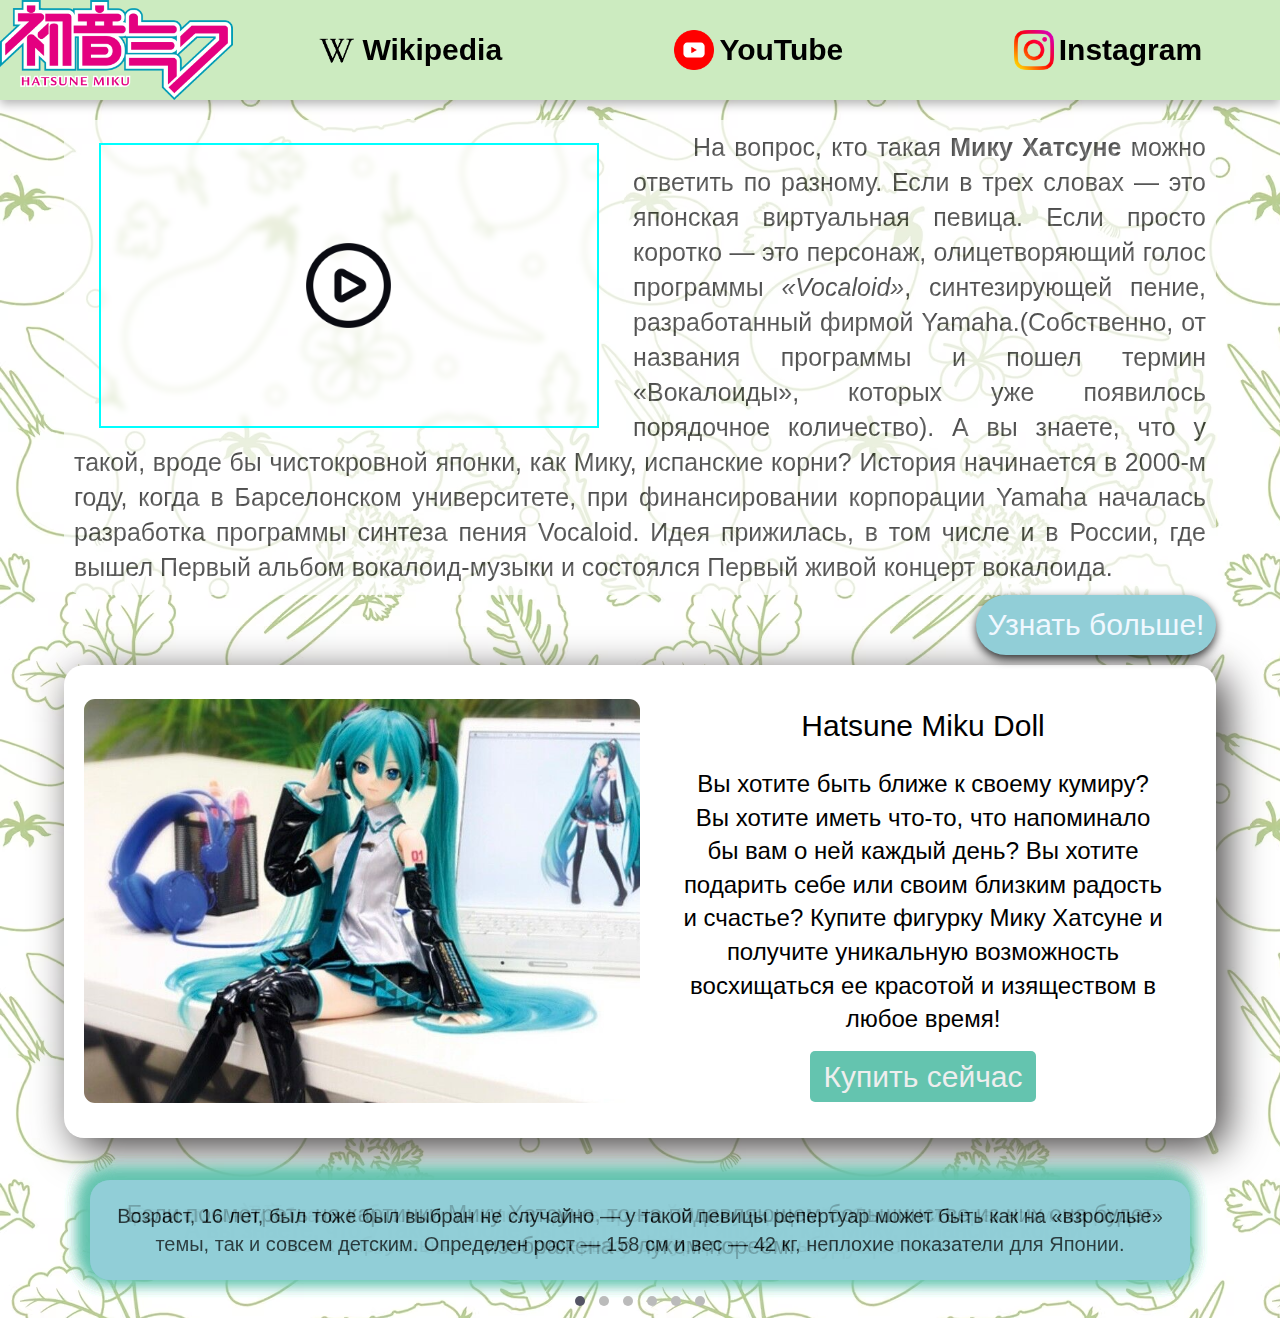
<file: task1/index.html>
<!DOCTYPE html>
<html lang="en">
<head>
    <meta charset="UTF-8">
    <meta name="viewport" content="width=device-width, initial-scale=1.0">
    <title>Хатсунизм</title>
    <link rel="stylesheet" href="css/style.css">
    <link type="image/x-icon" href="img/favicon-16x16.ico" rel="shortcut icon">
    <link type="image/x-icon" href="img/favicon-16x16.ico" rel="icon">
    <link rel="stylesheet" href="css/simple-adaptive-slider.min.css">
    <link rel="stylesheet" href="css/slider-another.css">
    <!-- Подключаем JS слайдера -->
    <script defer src="js/simple-adaptive-slider.min.js"></script>
    <script defer src="js/slider-another.js"></script>
      <script>
      document.addEventListener('DOMContentLoaded', function () {
        // инициализация слайдера
        var slider = new SimpleAdaptiveSlider('.slider', {
          autoplay: false,
          interval: 5000,
          swipe: true,
        });
      });
    </script>
    <!-- <style>
      html, body{
    background: url(img/bg.jpg);
      }
      .video{
        width: 100%;
    padding-top: 56.25%;/*16:9*/
    position: relative;
    border: 2px solid aqua;
    background: transparent url('img/play-button-icon.png') no-repeat center;
    background-size: 20%;
    backdrop-filter: blur(3px);
}
    </style> -->
</head>
<body>
    <div class="wrapper">
    <header>
      <nav class="container-logo">
        <div class="logo">
            <img src="img/Hatsune_miku_logo_v3.svg.png">
        </div>
        <div class="buttons-logo">
            <a href="https://ru.wikipedia.org/wiki/Мику_Хацунэ"><img class="high-images" src="img/wiki-button-icon.png">Wikipedia</a>
            <a href="https://www.youtube.com/@HatsuneMiku/featured"><img class="high-images" src="img/youtube-button-icon.png">YouTube</a>
            <a href="https://www.instagram.com/cfm_miku_official/"><img class="high-images" src="img/instagram-button-icon.png">Instagram</a>
        </div>
    </nav>
<!--     
        <nav>
            <div class="header-row">
                <div class="logo-container">
                    <img src="img/Hatsune_miku_logo_v3.svg.png" id="logo"></div>
                <div class="links">
                    <a class="div1-1" href="https://ru.wikipedia.org/wiki/Мику_Хацунэ">
                        <img class="high-images" src="img/wiki-button-icon.png"> Wikipedia
                    </a>
                    <a class="div1-2" href="https://www.youtube.com/@HatsuneMiku/featured">
                        <img class="high-images" src="img/youtube-button-icon.png"> YouTube
                    </a>
                    <a class="div1-3" href="https://www.instagram.com/cfm_miku_official/">
                        <img class="high-images" src="img/instagram-button-icon.png"> Instagram
                    </a>
                </div>
        </div>
        </nav> -->
    </header>

    <main>
        <article>
          
      <section class="section-0">
        <div class="upward" onclick="scrollTopTop()">
      </section>

            <section style="width: 90%; margin: 20px auto; position: relative;">

                

                <div class="container" style="position: relative;">
                    <div style=" z-index: 10;" class="video" data-src="http://www.youtube.com/embed/mco3UX9SqDA?si=ba6b_V3pkILsiHm5?autoplay=1"></div>
                </div>
                
                <div class="hightext1" style="padding: 10px; background-color: rgb(255, 255, 255); opacity: 0.7; border-radius: 20px;">
                    <p class="hightext">На вопрос, кто такая <b>Мику Хатсуне</b> можно ответить по разному.
                    Если в трех словах — это японская виртуальная певица.
                    Если просто коротко — это персонаж, олицетворяющий голос программы <em>«Vocaloid»</em>, синтезирующей пение, разработанный фирмой Yamaha.(Собственно, от названия программы и пошел термин «Вокалоиды», которых уже появилось порядочное количество). 
                    А вы знаете, что у такой, вроде бы чистокровной японки, как Мику, испанские корни? История начинается в 2000-м году, когда в Барселонском университете, при финансировании корпорации Yamaha началась разработка программы синтеза пения Vocaloid. Идея прижилась, в том числе и в России, где вышел Первый альбом вокалоид-музыки и состоялся Первый живой концерт вокалоида.
                    </div>
                    <div class="main-button">
                      <a class="special-button" href="https://mikupa.ru/hatsune_miku">Узнать больше!</a>
                    </div>
                    </p>
                    <div class="div00"></div>
                <!-- <div class="between-line"></div> -->
            </section>

            <section>
                <div class="card">
                <div class="parent">
                    <div class="div1">
                    <img class="card-img" src="img/miku-page.png">
                    </div>

                    <div class="div2">
                    <div class="minidiv2">
                    <div class="card-title">Hatsune Miku Doll</div>
                    <div class="card-sub">Вы хотите быть ближе к своему кумиру? Вы хотите иметь что-то, что напоминало бы вам о ней каждый день? Вы хотите подарить себе или своим близким радость и счастье? Купите фигурку Мику Хатсуне и получите уникальную возможность восхищаться ее красотой и изяществом в любое время!</div>
                    <div class="btn-keeper">
                    <a class="btn" href="https://www.ebay.com/itm/364198909898?hash=item54cbf257ca:g:HXMAAOSwdIpkJE0r&amdata=enc%3AAQAIAAAA8MVlpGRIDayo8SGKzNm2SryVoC5A3c5iDuKw9VLijxDZrzpGXHdM8iD8XcRauW4C4tyzUOZc4aMNKTqRDJz5s7UlFAbnCMxpOh68MsAphdNhc%2F%2BkC%2BpZkxR0egkcsxqR0RcFhpgqJzkAl1Qp1aTfGZUgim1844CyswXhw9nJDHoNAZt5uFKn2xuvoUoL%2FDtiZ3M%2BlA5nQ5Slej2wx2hksIWfnw0txaKWoHXLQp%2FvVVB0KxYmdk5bMcJo0c8tpaseWZUVsoYgGw8OBtBKWBkS5hS9j50ps3MWEhsGb7DGrQ2ANhD%2BU4Ev02lNmfXHljte2A%3D%3D%7Ctkp%3ABFBMmKnhxYhj">Купить сейчас</a>
                    </div> 
                    </div>
                    </div>
                </div>
                </div>
            </section>

        </article>
    </main>

    <footer>
        <nav>
            <!-- <div class="slider">
                <div class="slider__wrapper">
                  <div class="slider__items">
                    <div class="slider__item">
                      <div>
                        <img style="width: 100%; height: auto" src="img/photo_2023-12-08_15-09-21.jpg">
                      </div>
                    </div>
                    <div class="slider__item">
                      <div>
                        <img style="width: 100%; height: auto" src="img/photo_2023-12-08_15-09-23.jpg">
                      </div>
                    </div>
                    <div class="slider__item">
                      <div>
                        <img style="width: 100%; height: auto" src="img/photo_2023-12-08_15-09-24.jpg">
                      </div>
                    </div>
                    <div class="slider__item">
                      <div>
                        <img style="width: 100%; height: auto" src="img/photo_2023-12-08_15-09-26.jpg">
                      </div>
                    </div>
                  </div>
                </div>
                <a class="slider__control slider__control_prev" href="#" role="button" data-slide="prev"></a>
                <a class="slider__control slider__control_next" href="#" role="button" data-slide="next"></a>
              </div> -->
              <div class="sim-slider">
          <ul class="sim-slider-list">
            <li class="sim-slider-element" style="font-size: 23px;">А вы знаете, что у такой, вроде бы чистокровной японки, как Мику, испанские корни?</li>
            <li class="sim-slider-element" style="font-size: 21px;">Хироюки-сан прекрасно знал, что для успешного продвижения любой продукции, по крайней мере в Японии, нужно создать яркий образ.</li>
            <li class="sim-slider-element" style="font-size: 23px;">Фамилию 初音 можно было перевести как «первый звук» или «первое пение птицы«, с именем было еще сложнее, Мику 未来,означало «будущее».</li>
            <li class="sim-slider-element" style="font-size: 21px;">При всем многообразии вокалоидов в последнее время, Мику уверенно, с большим перевесом опережает своих виртуальных коллег, всерьез конкурируя с живыми исполнителями.</li>
            <li class="sim-slider-element" style="font-size: 23px;">Если посмотреть на картинки Мику Хатсуне, то на подавляющем большинстве из них она будет изображена с луком-пореем.</li>
            <li class="sim-slider-element" style="font-size: 20px;">Возраст, 16 лет, был тоже был выбран не случайно — у такой певицы репертуар может быть как на «взрослые» темы, так и совсем детским. Определен рост — 158 см и вес — 42 кг, неплохие показатели для Японии.</li>
          </ul>
          <div class="sim-slider-arrow-left"></div>
          <div class="sim-slider-arrow-right"></div>
          <div class="sim-slider-dots"></div>
        </div>
      <div class="empty"></div>
    </nav>
    </footer>
    </div>
    <script src="js/js.js"></script>
    <script src="js/upward.js"></script>
</body>
</html>
</file>
<file: task1/css/style.css>
*{
    padding: 0;
    margin: 0;
    box-sizing: border-box;
}
html, body{
    background: url(../img/bg.jpg);
    height: 100%;
    position: relative;
    line-height: 1.4;
    /* overflow-x: hidden; */
}
.wrapper{
    min-height: 100%;
    display: flex;
    flex-direction: column;
}
/* 
.section-0{

    position: relative;
    padding: 100px 200px;
} */

.upward{
    position: fixed;
    bottom: 900px;
    right: 5px;
    width: 70px;
    height: 70px;
    background: url(../img/arrow-up.png);
    background-size: cover;
    z-index: 44;
    cursor: pointer;
    visibility: hidden;
    opacity: 0;
    transition: 0.5s;
}
.upward.active{
    bottom: 5px;
    visibility: visible;
    opacity: 1;
}
/* стили для header */

.container-logo{
    box-shadow: 0 4px 10px rgba(0, 0, 0, .3);
    background-color: #CCEBC0;
    width: 100%;
    display: flex;
    flex-flow: row nowrap;
    height: 100px;
    justify-content: space-between;
}
.logo{
    height: inherit;
}
.logo > img{
    height: inherit;
}
.buttons-logo{
    align-items: center;
    display: flex;
    flex-direction: row;
    width: 100%;
    justify-content: space-around;
    font-size: 30px;
    font-weight: 700;
}
.buttons-logo > a{
    text-decoration: none;
    color: black;

    display: flex;
    justify-content: center;
    align-items: center;
    text-align: center;
    width: 100%;
    height: 100px;
}
.buttons-logo > a:hover{
    font-size: 35px;
}
@media screen and (max-width: 900px) {
    .container-logo{
        background-color: transparent;
        justify-content: center;
        flex-wrap: wrap;
        height: auto;
    }
    .logo{
        width: 90%;
        height: auto;
    }
    .logo > img{
        width: 100%;
        height: inherit;
    }
    .buttons-logo > a {
        height: 70px;
        background-color: #CCEBC0;
    }
}
@media screen and (max-width: 650px) {
    .buttons-logo{
        flex-direction: column;
    }
}








/* @media screen and (min-width: 1024px){
    .header-row{

        display: flex;
        background-color: #CCEBC0;
    }
    .div1-1 { grid-area: 1 / 1 / 2 / 2; padding: 0 50px;}
    .div1-2 { grid-area: 1 / 2 / 2 / 3; padding: 0 50px;}
    .div1-3 { grid-area: 1 / 3 / 2 / 4; padding: 0 50px;}
    .links{
        display: flex;
        justify-content: space-around;
        padding: 0 100px; 
    display: grid;
    grid-template-columns: repeat(3, 1fr);
    grid-template-rows: 1fr;
    grid-column-gap: 0px;
    grid-row-gap: 0px;
    }

} */



header{
    backdrop-filter: blur(3px);
}
#logo{
    width: 80%;
    height: auto;
}
/* .logo-container{
    width: 100%;
    max-width: 500px;
    margin: 0 auto;

    display: flex;
    justify-content: center;
    align-items: center; 
}*/
/* 

.links{
    background-color: #CCEBC0;
    display: flex;
    flex-wrap: wrap;
    justify-content: space-between;

    display: grid;
    grid-template-columns: repeat(3, 1fr);
    grid-template-rows: 1fr;
    grid-column-gap: 0px;
    grid-row-gap: 0px;
} */
/* .parent {
    display: grid;
    grid-template-columns: repeat(3, 1fr);
    grid-template-rows: 1fr;
    grid-column-gap: 0px;
    grid-row-gap: 0px;
    }
    
    .div1-1 { grid-area: 1 / 1 / 2 / 2; }
    .div1-2 { grid-area: 1 / 2 / 2 / 3; }
    .div1-3 { grid-area: 1 / 3 / 2 / 4; } */
/* .links > a {
    display: flex;
    flex: 1;
    
} */
/* .links > a{
    width: 100%;
    justify-content: center;
    align-items: center;
    display: flex;
    font-size: 25px;
    font-weight: 700;
    text-decoration: none;
    color: black;
} */
.high-images{
    width: 50px;
    padding: 5px;
}
/* .links > a{border: 2px solid transparent;}
.links > a:hover{
    color: #64C4AF;
    font-size: 30px;
    border: 2px solid #D9F5BE;
    cursor: url('img/miku-cursor.png'), pointer;
} */

/*  */
/*  */
/*  */


main{
    flex: 1 1 auto;
    margin-bottom: 30px;
}

p{
    font-size: 25px;
    text-indent: 60px;
    text-align: justify;
    /* background-color: rgb(229, 116, 204); */
    background-color: rgb(0, 0, 0);
    -o-background-clip: text;/*opera*/
    -moz-background-clip: text;/*mozilla*/
    -ms-background-clip: text;/*enterner explorer*/
    -webkit-background-clip: text;/*safari, chrome, opera gx...*/
    background-clip: text;
        /*фон отображается внутри текста*/
    color: transparent;
    text-shadow: 2px 2px 2px rgba(255, 255, 255, 0.3);  

}
/* .right-button{
    text-decoration: none;
    height: 20px;
    width: 60px;
    background-color: #91CED7;
    color: #D9F5BE;
} */



/*  */
/* кнопка узнать больше! */
/*  */
/*  */
article > section:first-child{
    position: relative;
}

.main-button{
    height: 60px;
    width: 240px;
    font-size: 30px;

    position: absolute;
    right: 0%;
    /* margin-top: -10px; */
}

.div00{
    padding: 25px;
}
@media screen and (max-width: 640px) {
    .main-button{
        width: 100%;
        position: static;
        display: flex;
        justify-content: center;
    }
    .div00{
        padding: 0;
    }
}
.special-button{
    box-shadow: 0 4px 10px rgba(0, 0, 0, .8);
    display: flex;
    justify-content: center;
    align-items: center;
    background-color: #91CED7;
    border-radius: 60px;
    text-decoration: none;
    color: aliceblue;
    height: inherit;
    transition: all .3s linear;
}
.special-button:hover, .special-button:focus{
    /* font-size: 21px; */
    background-color: fuchsia;
}
/*  */
/*  */
/*  */
/*  */

/* .button{
    position: absolute;
    right: 0;
    padding: 10px 7px;
    margin-top: -10px;
    margin-right: 10px;
    border-radius: 25px;
    display: flex;
    justify-content: center;
    align-items: center;
    float: right;
    border: 1px solid pink;
    background-color: #91CED7;
}
.button > a{
    font-size: 30px;
    color: #D9F5BE;
    text-decoration: none;
    width: 100%;
    height: 100%;
    transition: all 0.7s linear;
}
.button:hover > a{
    color: #ffffff;
    cursor: pointer;
    background-color: fuchsia;
} */
.between-line{
    width: 80%;
    display: flex;
    padding-top: 3px;
    background-color: aqua;
    margin: 0px auto 40px;
}


.page{
    width: 100%;
    position: relative;
    float: right;
}
.text-page{
    float: left;
}
.section2{
    justify-content: center;
    flex-wrap: wrap;
    align-items: center;
}

/* стили для видео */
.container {
    width: 100%;

    max-width: 500px; 
    margin: 2% 3% 0;
    float: left;
    display: flex;
    justify-content: center;
    align-items: center;
}
.video{
    width: 100%;
    padding-top: 56.25%;/*16:9*/
    position: relative;
    border: 2px solid aqua;
    background: transparent url('../img/play-button-icon.png') no-repeat center;
    background-size: 20%;
    backdrop-filter: blur(3px);
}
.video:hover{
    cursor: pointer;
    background-size: 25%;
}
.video iframe{
    position: absolute;
    top: 0;
    right: 0;
    bottom: 0;
    left: 0;
    width: 100%;
    height: 100%;
}
@media screen and (max-width: 640px){
    .container {
        margin: 2% auto;
        float: none;
    }
}
@media screen and (min-width: 1600px) {
    section > p {
        padding: 4% 0 0;
    }    
    .main-button{
        margin: 25px 10px ;
    }
}



.section2{
    display: flex;

}
.buy-button{
    padding: 50px 10px;
    background-color: #64C4AF;
}




body{
    font-family: 'Open Sans', sans-serif;
    background-color: #eee;
}
.card{
    background-color: #fff;
    width: 90%;
    border-radius: 20px;
    padding: 20px;
    box-shadow: 10px 10px 40px #434040;
    margin: auto;
}
.parent {
    display: grid;
    grid-template-columns: repeat(2, 1fr);
    grid-template-rows: 1fr;
    grid-column-gap: 0px;
    grid-row-gap: 0px;
    }
    
    .div1 { grid-area: 1 / 1 / 2 / 2;
        display: flex;
        align-items: center;     
    }
    .div2 { grid-area: 1 / 2 / 2 / 3;
        display: flex;
        align-items: center;
        text-align: justify;
        margin-left: 10px;
    }



@media screen and (max-width: 768px) {
    .parent {
        display: block;}}
        
.card-img{
    border-radius: 11px;
    width: 100%;
    height: auto;
}
.card-title{
    margin-top: 20px;
    font-size: 30px;
    font-weight: 500;
    text-align: center;
}
.card-sub{
    font-size: 24px;
    font-weight: 300;
    margin-top: 20px;
    text-align: center;
    padding: 0px 30px;
}
.btn{
    font-size: 30px;
    background-color: #64C4AF;
    padding: 9px 14px;
    text-decoration: none;
    color: #eee;
    border-radius: 5px;
    transition: background-color .5s linear;
}
.btn-keeper{
    margin-top: 20px;
    margin-bottom: 20px;
    text-align: center;
}
.btn:hover{
    background-color: fuchsia;
}

/* 
 */
body {
   margin: 0;
   font-family: -apple-system, BlinkMacSystemFont, 'Segoe UI', Roboto, 'Helvetica Neue', Arial,
   sans-serif, 'Apple Color Emoji', 'Segoe UI Emoji', 'Segoe UI Symbol';
}
.slider__items {
    counter-reset: slide;
}
.slider__item {
    counter-increment: slide;
}
.slider__item > div::before {
    content: counter(slide);
    position: absolute;
    top: 10px;
    right: 20px;
    color: #fff;
    font-style: italic;
    font-size: 32px;
    font-weight: bold;
}


footer{
    /* box-shadow: 2px -4px 30px rgba(0, 0, 0, .4); */
    /* padding-top: 15px; */
    /* background-image: url(img/porei.jpg); */
    /* border-radius: 60px 60px 0 0; */
    width: 100%;
    /* background-color: #64C4AF; */
}
/* footer:not(.slider){ */
    /* opacity: 0.5; */
/* } */
</file>
<file: task1/css/slider-another.css>
.sim-slider {
    max-width: 1200px;
    min-width: 200px;
    /* width: 1000px; */

    margin: 20px auto;
    padding: 30px 50px;
    /* background-color: #ffb873; */
    align-items: center;
  }
  
  /* General styles */
  .sim-slider {
    position: relative;
  }
  
  .sim-slider-list {
    margin: 0;
    padding: 0;
    list-style-type: none;
    position: relative;
    height: fit-content;
    text-align: center;
    align-self: center;
  }
  
  .sim-slider-element {
    width: 100%;
    height: 100px;
    transition: opacity 1s ease-in;
    opacity: 0;
    position: absolute;
    z-index: 2;
    left: 0;
    top: -38px;
    display: flex;
    justify-content: center;
    align-items: center ;
    padding: 10px 20px 10px 20px;
    border-radius: 20px;
    background-color: #91CED7;
    opacity: .7;
    box-shadow: -4px -4px 20px #64C4AF;
  
  }
  
  /* Navigation item styles */
  div.sim-slider-arrow-left,
  div.sim-slider-arrow-right {
    width: 22px;
    height: 40px;
    position: absolute;
    cursor: pointer;
    opacity: 0.6;
    z-index: 4;
  }
  
  div.sim-slider-arrow-left {
    left: 0px;
    top: 50%;
    display: block;
    background: url("http://pvbk.spb.ru/inc/slider/sim-files/sim-arrow-left.png") no-repeat;
  }
  
  div.sim-slider-arrow-right {
    right: 0px;
    top: 50%;
    display: block;
    background: url("http://pvbk.spb.ru/inc/slider/sim-files/sim-arrow-right.png") no-repeat;
  }
  
  div.sim-slider-arrow-left:hover {
    opacity: 1.0;
  }
  
  div.sim-slider-arrow-right:hover {
    opacity: 1.0;
  }
  
  div.sim-slider-dots {
    width: 100%;
    height: auto;
    position: absolute;
    left: 0;
    bottom: -70px;
    z-index: 3;
    text-align: center;
  }
  
  span.sim-dot {
    width: 10px;
    height: 10px;
    margin: 5px 7px;
    padding: 0;
    display: inline-block;
    background-color: #BBB;
    border-radius: 5px;
    cursor: pointer;
  }
  
  @media screen and (max-width: 768px) {
  
    .sim-slider-element{
      height: 200px;
      width: 100%;
    }
  
    div.sim-slider-dots{
      bottom: -180px;
    }
  
    div.sim-slider-arrow-right{
      top: 140%;
    }
  
    div.sim-slider-arrow-left{
      top: 140%;
    }
  
  }
  @media screen and (max-width: 600px) {
    .sim-slider-element{
      height: 320px;
      width: 100%;
    }
    
    div.sim-slider-dots{
      bottom: -290px;
    }
  
    div.sim-slider-arrow-right{
      top: 250%;
    }
  
    div.sim-slider-arrow-left{
      top: 250%;
    }
  
  }
  @media screen and (max-width: 324px) {
    .sim-slider-element{
      height: 420px;
      width: 100%;
    }
    
    div.sim-slider-dots{
      bottom: -400px;
    }
  
    div.sim-slider-arrow-right{
      top: 330%;
    }
  
    div.sim-slider-arrow-left{
      top: 330%;
    }
  
  }
</file>
<file: task1/css/simple-adaptive-slider.min.css>
.slider{
    padding-top: 20px;
    position:relative;
    overflow:hidden;
    max-width:70%;
    /* max-width: 100%; */
    margin-left:auto;
    margin-right:auto
}
.slider__wrapper{
    position:relative;
    overflow:hidden;
    background-color:#eee;
}
.slider__items{
    display:flex;
    transition:transform .5s ease
}
.transition-none{
    transition:none
}
.slider__item{
    flex:0 0 100%;
    max-width:100%;
    position:relative
}
.slider__control{
    position:absolute;
    top:50%;
    width:40px;
    height:50px;
    transform:translateY(-50%);
    display:none;
    align-items:center;
    justify-content:center;
    color:#fff;
    background:rgba(0,0,0,.3);
    opacity:.5;
    user-select:none
}
.slider__control_show{
    display:flex
}
.slider__control:focus,
.slider__control:hover{
    color:#fff;
    text-decoration:none;
    opacity:.7
}
.slider__control_prev{
    left:0
}
.slider__control_next{
    right:0
}
.slider__control::before{
    content:'';
    display:inline-block;
    width:20px;
    height:20px;
    background:transparent no-repeat center center;
    background-size:100% 100%
}
.slider__control_prev::before{
    background-image:url("data:image/svg+xml;charset=utf8,%3Csvg xmlns='http://www.w3.org/2000/svg' fill='%23fff' viewBox='0 0 8 8'%3E%3Cpath d='M5.25 0l-4 4 4 4 1.5-1.5-2.5-2.5 2.5-2.5-1.5-1.5z'/%3E%3C/svg%3E")
}
.slider__control_next::before{
    background-image:url("data:image/svg+xml;charset=utf8,%3Csvg xmlns='http://www.w3.org/2000/svg' fill='%23fff' viewBox='0 0 8 8'%3E%3Cpath d='M2.75 0l-1.5 1.5 2.5 2.5-2.5 2.5 1.5 1.5 4-4-4-4z'/%3E%3C/svg%3E")
}
.slider__indicators{
    position:absolute;
    left:0;
    right:0;
    bottom:10px;
    display:flex;
    justify-content:center;
    padding-left:0;
    margin:0 15%;
    list-style:none;
    user-select:none
}
.slider__indicator{
    flex:0 1 auto;
    width:40px;
    height:6px;
    margin-right:4px;
    margin-left:4px;
    background-color:rgba(255,255,255,.5);
    background-clip:padding-box;
    border-top:10px solid transparent;
    border-bottom:10px solid transparent;
    cursor:pointer
}
.slider__indicator_active{
    background-color:#fff
}

@media screen and (max-width: 600px){
    .slider{
        max-width: 90%;
    }
    footer{
        border-radius: 30px 30px 0 0;
    }
}
</file>
